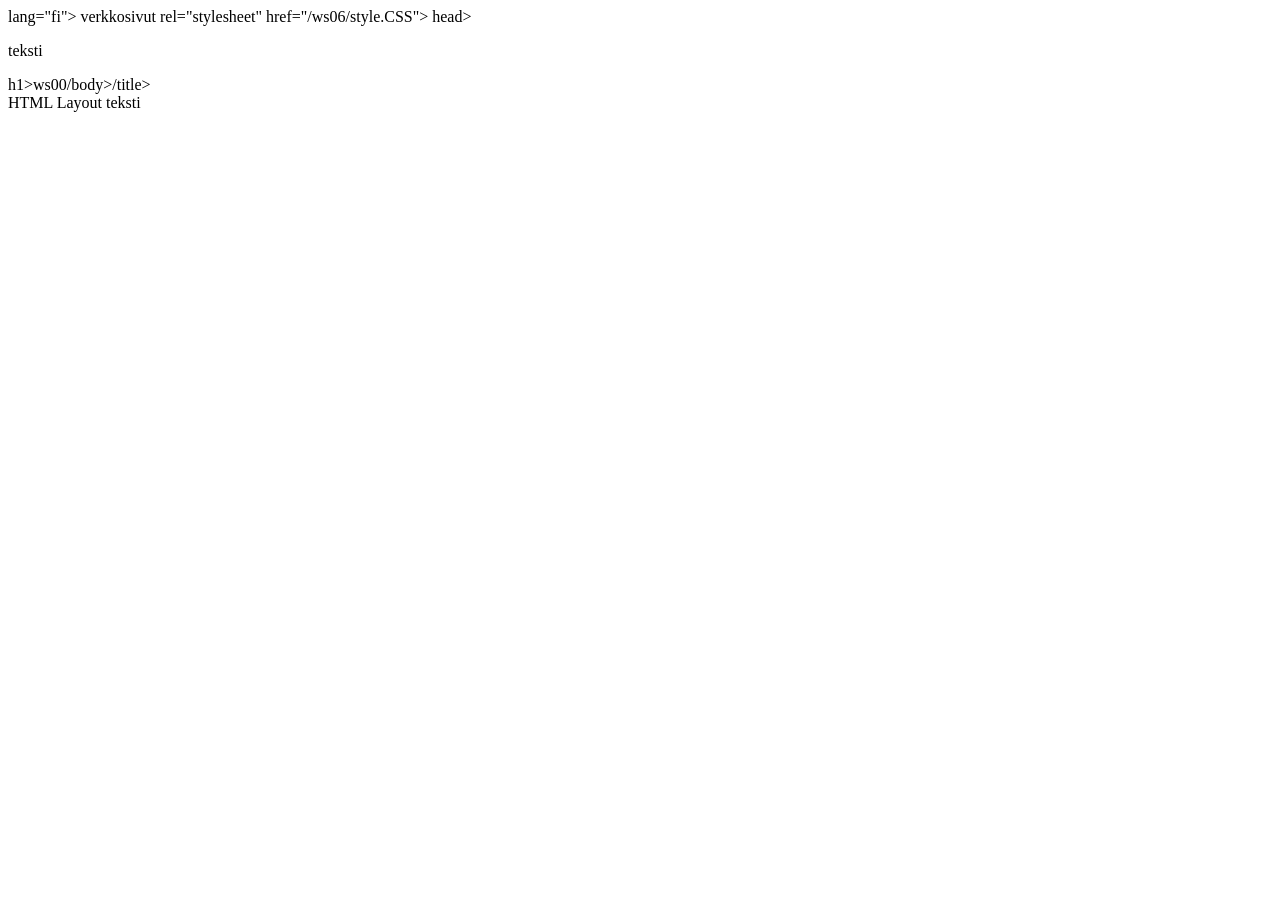
<file: ws06/index.html>
<!DOCTYPE html>
<html> lang="fi">

  <head> verkkosivut
    
<link> rel="stylesheet" href="/ws06/style.CSS">

</html>head></head>


<p>teksti </p> 

  <body>
   h1>ws00/body>/title>
  </body>
</html>
<header>HTML Layout teksti
</file>
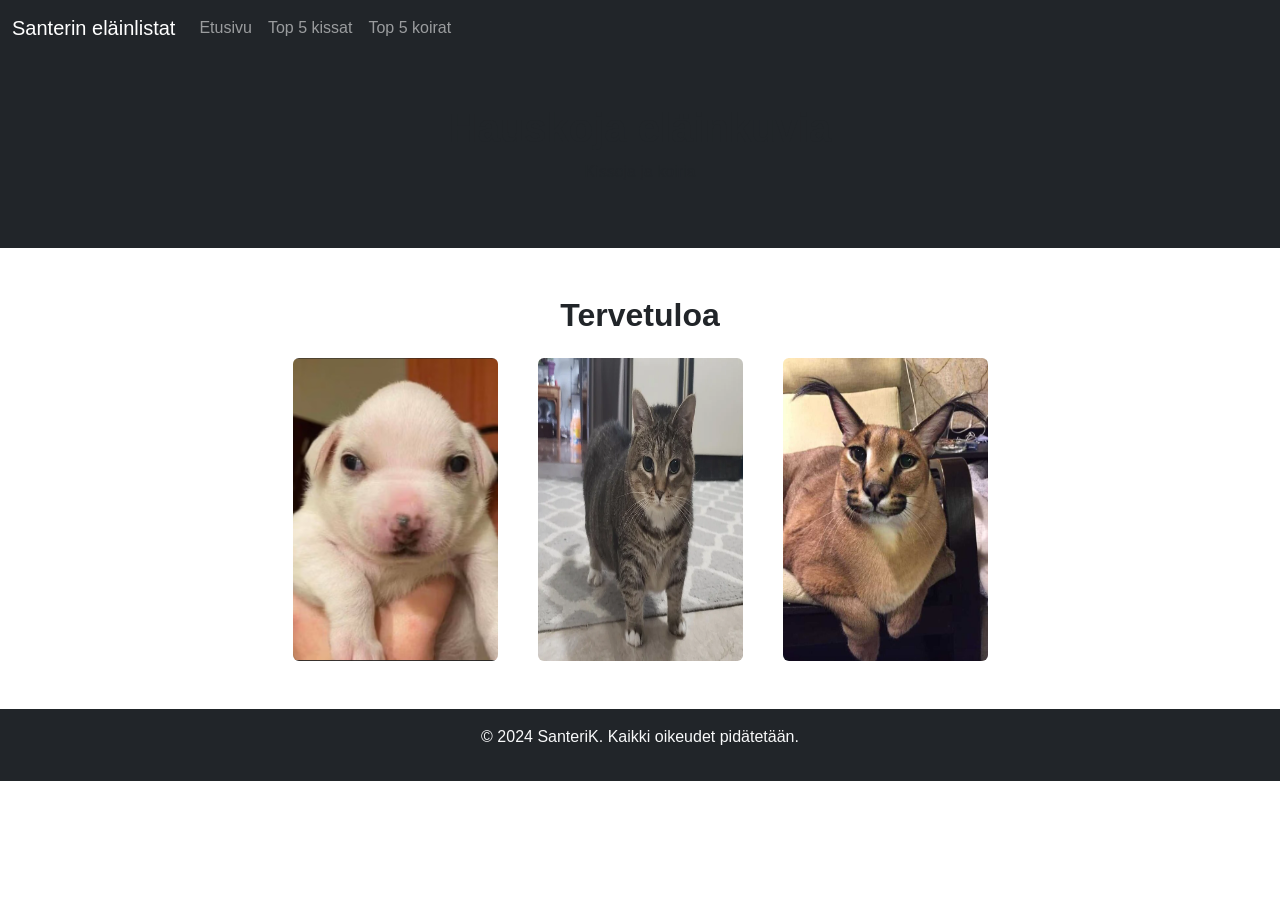
<file: ws12/index.html>
<!DOCTYPE html>
<html lang="fi">

<head>
    <meta charset="UTF-8">
    <meta name="viewport" content="width=device-width, initial-scale=1.0">
    <title>Santeri Listat</title>
    <link href="https://cdn.jsdelivr.net/npm/bootstrap@5.3.3/dist/css/bootstrap.min.css" rel="stylesheet">
    <link rel="stylesheet" href="styles.css">
</head>

<body>
    <nav class="navbar navbar-expand-lg navbar-dark bg-dark">
        <div class="container-fluid">
            <a class="navbar-brand" href="index.html">Santerin eläinlistat</a>
            <button class="navbar-toggler" type="button" data-bs-toggle="collapse" data-bs-target="#navbarNav" aria-controls="navbarNav" aria-expanded="false" aria-label="Toggle navigation">
                <span class="navbar-toggler-icon"></span>
            </button>
            <div class="collapse navbar-collapse" id="navbarNav">
                <ul class="navbar-nav">
                    <li class="nav-item"><a class="nav-link" href="index.html">Etusivu</a></li>
                    <li class="nav-item"><a class="nav-link" href="about.html">Top 5 kissat</a></li>
                    <li class="nav-item"><a class="nav-link" href="gallery.html">Top 5 koirat</a></li>
                </ul>
            </div>
        </div>
    </nav>

    <header class="text-center bg-dark py-5">
        <h1>Hauskoja eläinkuvia</h1>
        <p>Kissoja ja koiria</p>
    </header>

    <main class="container mt-5">
        <section class="text-center">
            <h2>Tervetuloa</h2>
    
        </section>

        <div class="image-container mt-4">
            <img src="images/image.png" class="rounded" alt="koiranpentu">
            <img src="images/we-can-do-better-v0-7qa86cqzzwbd1.webp" class="rounded" alt="psyopcat">
            <img src="images/mikä.jpg" class="rounded" alt="ilves">
        </div>
        
            <button class="carousel-control-prev" type="button" data-bs-target="#imageCarousel" data-bs-slide="prev">
                <span class="carousel-control-prev-icon" aria-hidden="true"></span>
                <span class="visually-hidden">Previous</span>
            </button>
            <button class="carousel-control-next" type="button" data-bs-target="#imageCarousel" data-bs-slide="next">
                <span class="carousel-control-next-icon" aria-hidden="true"></span>
                <span class="visually-hidden">Next</span>
            </button>
      
    </main>

    <footer class="text-center bg-dark text-light py-3 mt-5">
        <p>&copy; 2024 SanteriK. Kaikki oikeudet pidätetään.</p>
    </footer>

    <script src="https://cdn.jsdelivr.net/npm/bootstrap@5.3.3/dist/js/bootstrap.bundle.min.js"></script>
</body>

</html>
</file>
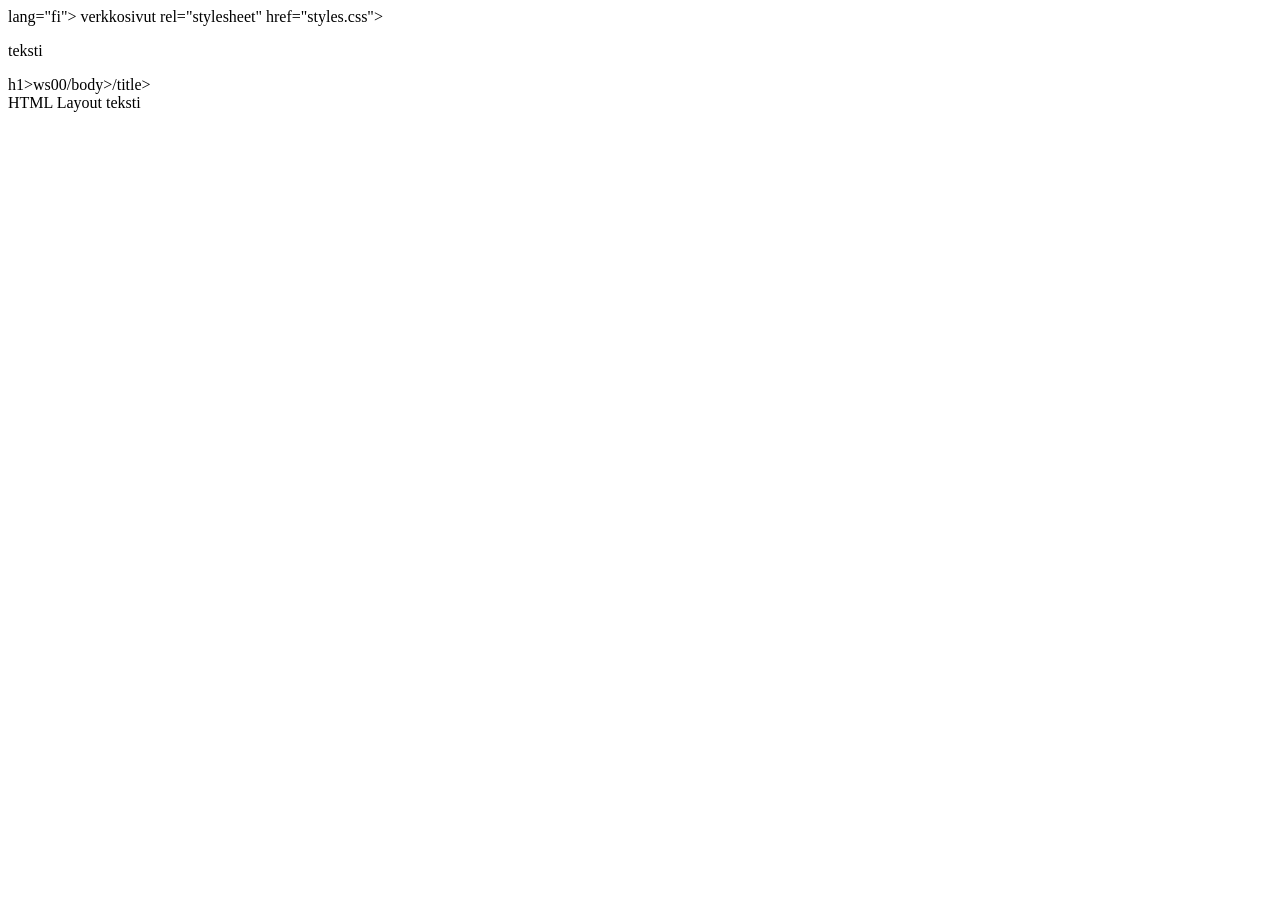
<file: web_testi1/ws05/index.html>
<!DOCTYPE html>
<html> lang="fi">

  <head> verkkosivut
</head>
<meta chatset="UTF-8">
<meta name"viewport" content="="width=device-width, initial-scale="1.0">
<!-- Linkitä CSS-tiedosto -->
<link> rel="stylesheet" href="styles.css">

<p>teksti </p> 

  <body>
   h1>ws00/body>/title>
  </body>
</html>
<header>HTML Layout teksti
</file>
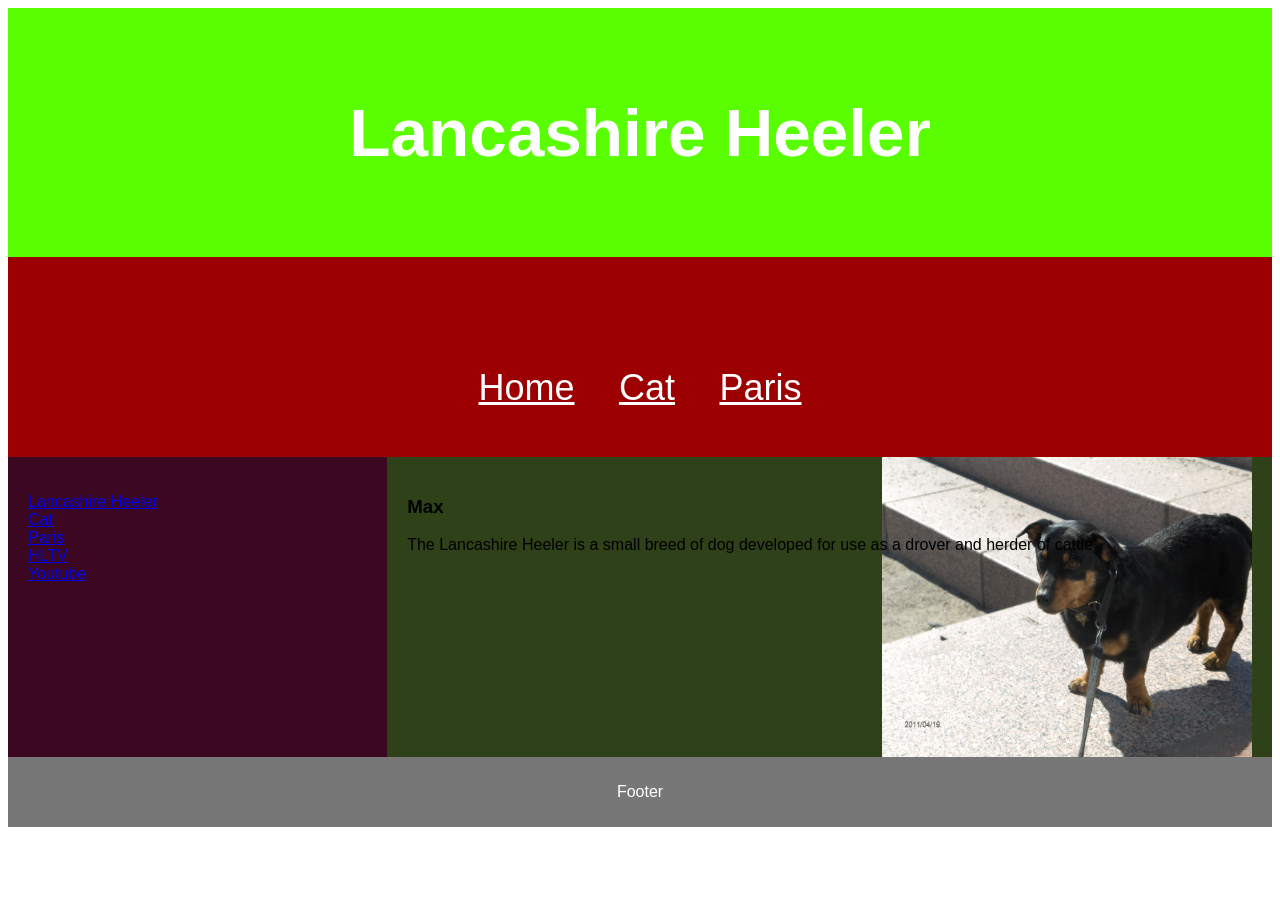
<file: web_testi1/ws06/index.html>
<!DOCTYPE html>
<html lang="en">
<head>
  <title>Verkkosivu1</title>
  <meta charset="utf-8">
  <meta name="viewport" content="width=device-width, initial-scale=1">
  <link rel="stylesheet" href="style.css">
  <style>
    * {
      box-sizing: border-box;
    }

    body {
      font-family: Arial, Helvetica, sans-serif;
    }

    header {
      background-color: #59ff00;
      padding: 30px;
      text-align: center;
      font-size: 45px;
      color: white;
    }

    nav {
      float: left;
      width: 30%;
      height: 300px; 
      background: #3c0821;
      padding: 20px;
    }

    nav ul {
      list-style-type: none;
      padding: 0;
    }

    article {
      float: left;
      padding: 20px;
      width: 70%;
      background-color: #2e4119;
      height: 300px; 
    }

    section::after {
      content: "";
      display: table;
      clear: both;
    }

    footer {
      background-color: #777;
      padding: 10px;
      text-align: center;
      color: white;
    }

    @media (max-width: 600px) {
      nav, article {
        width: 100%;
        height: auto;
      }
    }
  </style>
</head>
<body>

<header>
  <h2>Lancashire Heeler</h2>
</header>

<nav class="main-nav">
  <a href="index.html">Home</a>
  <a href="second.html">Cat</a>
  <a href="third.html">Paris</a>
</nav>

<section> 
  <nav>
    <ul>
      <li><a href="index.html">Lancashire Heeler</a></li>
      <li><a href="second.html">Cat</a></li>
      <li><a href="third.html">Paris</a></li>
      <li><a href="https://www.hltv.org/">HLTV</a></li>
      <li><a href="https://www.youtube.com/">Youtube</a></li>
    </ul>
  </nav>
  
  <article>
    <h1>Max</h1>
    <p>The Lancashire Heeler is a small breed of dog developed for use as a drover and herder of cattle.</p>
    <img class="right-image" src="images/maks.JPG" height="300" width="370" alt="Image of Paris">
  </article>
</section> 

<footer>
  <p>Footer</p>
</footer>

</body>
</html>
</file>
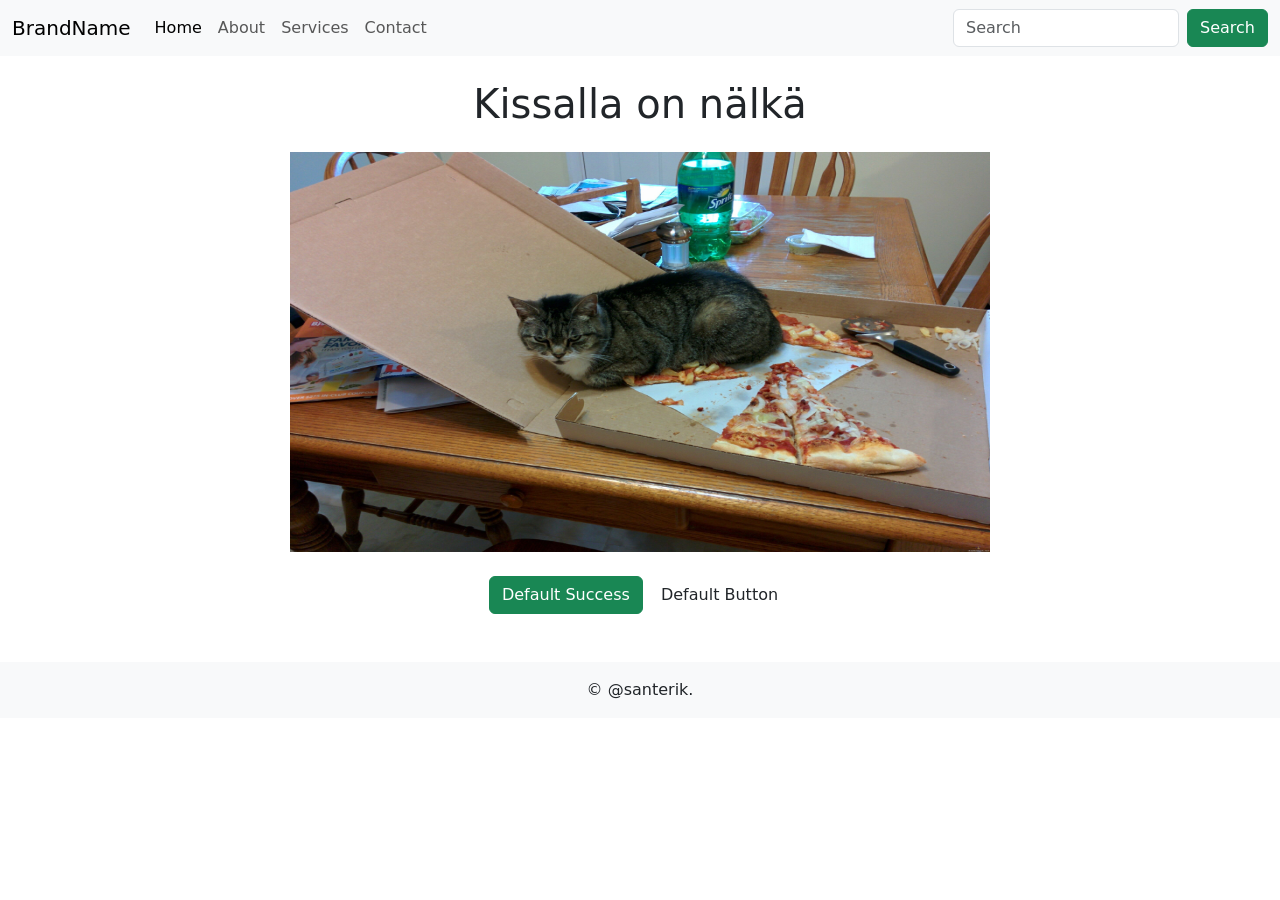
<file: web_testi1/ws09/index.html>
<!DOCTYPE html>
<html lang="en">

<head>
    <meta charset="UTF-8">
    <meta name="viewport" content="width=device-width, initial-scale=1.0">
    <title>Bootstrap Demo</title>
    <link href="https://cdn.jsdelivr.net/npm/bootstrap@5.3.3/dist/css/bootstrap.min.css" rel="stylesheet" 
        integrity="sha384-QWTKZyjpPEjISv5WaRU9OFeRpok6YctnYmDr5pNlyT2bRjXh0JMhjY6hW+ALEwIH" crossorigin="anonymous">
</head>

<body>
    <nav class="navbar navbar-expand-lg navbar-light bg-light">
        <div class="container-fluid">
            <a class="navbar-brand" href="#">BrandName</a>
            <button class="navbar-toggler" type="button" data-bs-toggle="collapse" data-bs-target="#navbarContent" aria-controls="navbarContent" aria-expanded="false" aria-label="Toggle navigation">
                <span class="navbar-toggler-icon"></span>
            </button>
            <div class="collapse navbar-collapse" id="navbarContent">
                <ul class="navbar-nav me-auto">
                    <li class="nav-item">
                        <a class="nav-link active" aria-current="page" href="#">Home</a>
                    </li>
                    <li class="nav-item">
                        <a class="nav-link" href="#">About</a>
                    </li>
                    <li class="nav-item">
                        <a class="nav-link" href="#">Services</a>
                    </li>
                    <li class="nav-item">
                        <a class="nav-link" href="#">Contact</a>
                    </li>
                </ul>
                <form class="d-flex">
                    <input class="form-control me-2" type="search" placeholder="Search" aria-label="Search">
                    <button class="btn btn-success" type="submit">Search</button>
                </form>
            </div>
        </div>
    </nav>

    <div class="container mt-4">
        <h1 class="text-center">Kissalla on nälkä</h1>

        <div class="text-center my-4">
            <img src="images/kissa.jpg" class="img-responsive img-circle" alt="kissa" height="400" width="700">
        </div>

        <div class="text-center">
            <button class="btn btn-default btn-success">Default Success</button>
            <button class="btn btn-default">Default Button</button>
        </div>
    </div>

    <footer class="bg-light text-center text-lg-start mt-5">
        <div class="text-center p-3">
            &copy; @santerik.
        </div>
    </footer>

    <script src="https://cdn.jsdelivr.net/npm/bootstrap@5.3.3/dist/js/bootstrap.bundle.min.js" 
        integrity="sha384-YvpcrYf0tY3lHB60NNkmXc5s9fDVZLESaAA55NDzOxhy9GkcIdslK1eN7N6jIeHz" crossorigin="anonymous"></script>
</body>

</html>
</file>
<file: ws12/styles.css>
body {
    font-family: 'Arial', sans-serif;
}

header {
    background: url('images/hero.jpg')
    color; rgb: (255, 255, 255);
    padding; 60px 0;
}

h1, h2 {
    font-weight: bold;
}

footer {
    background-color: #333;
    color: #fff;
}

.image-container {
    display: flex;
    justify-content: center;
    gap: 40px;
}

.image-container img {
    width: 205px; 
    height: auto;
    border-radius: 50px;
}

/* Style for zoom effect on image hover */
.image-container img {
    transition: transform 0.3s ease; /* Smooth transition for the zoom effect */
}

.image-container img:hover {
    transform: scale(1.25); /* Zoom in by 10% */
}
</file>
<file: web_testi1/ws06/style.css>
.right-image {
    float: right; 
    margin-top: -113px;  
    margin-left: 30px; 
}


a:hover {
    background-color: red;
}

unvisited link 
a:link {
    color: #FF0000;
  }
  
  /* visited link */
  a:visited {
    color: #1087ac;
  }
  
  /* mouse over link */
  a:hover {
    color: #ff0000;
    background-color: white;
  }
  
  /* selected link */
  a:active {
    color: #0000FF;
  }


nav.main-nav {
  background-color: #9c0000; 
  text-align: center; 
  padding: 100px 0; 
  width: 100%;
  height: 5px;

}

nav.main-nav a {
  display: inline-block; 
  color: white; 
  text-align: center; 
  padding: 10px 20px;  
  font-size: 36px; 
}

nav.main-nav a:hover { 
  background-color: white;
  color: rgb(237, 0, 0); 
}
</file>
